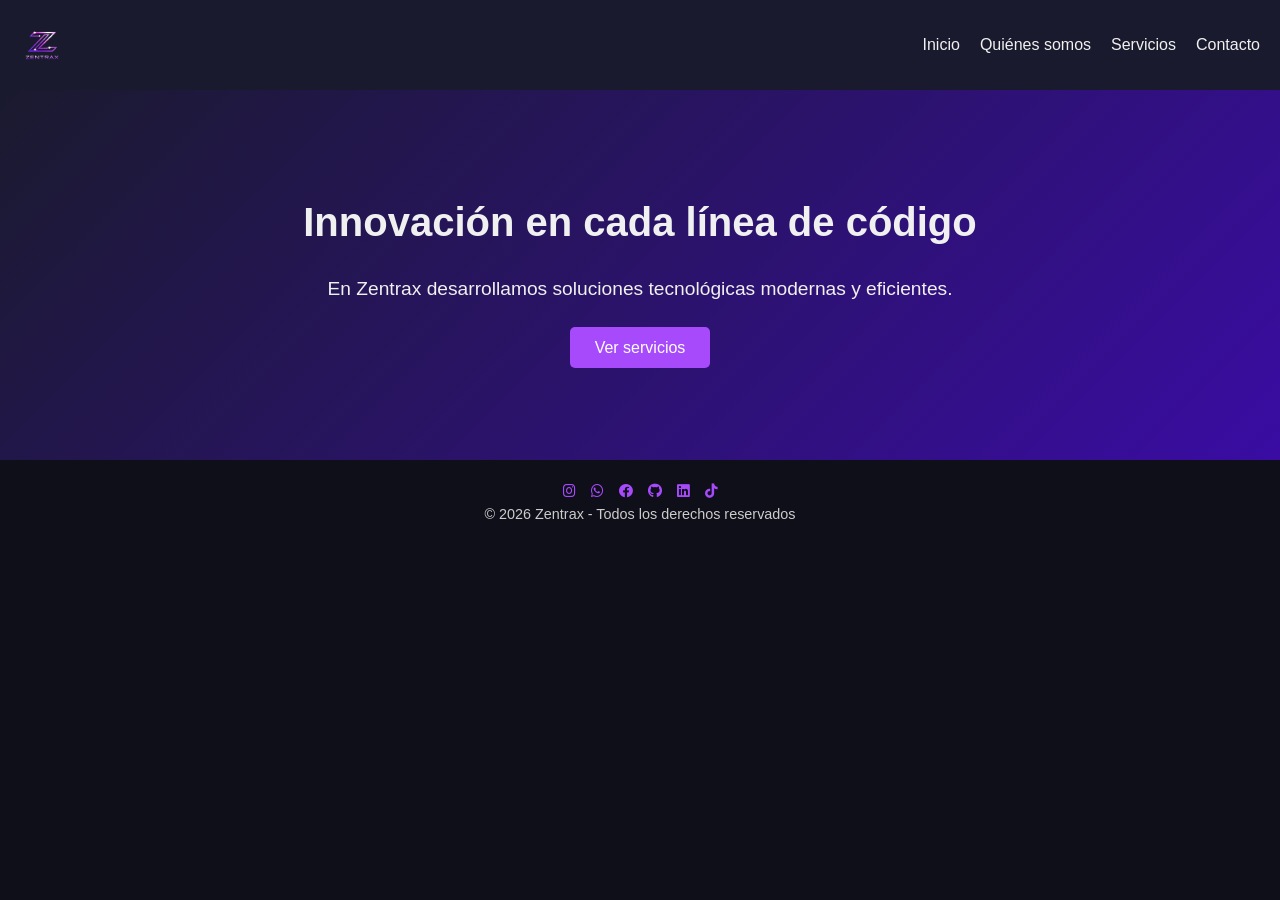
<file: index.html>
<!DOCTYPE html>
<html lang="es">
<head>
  <meta charset="UTF-8">
  <meta name="viewport" content="width=device-width, initial-scale=1.0">
  <title>Zentrax - Software Solutions</title>
  <link rel="stylesheet" href="https://cdnjs.cloudflare.com/ajax/libs/font-awesome/6.0.0/css/all.min.css">
  <link rel="stylesheet" href="css/styles.css">
</head>
<body>
  <!-- Header -->
  <header class="header">
    <img src="img/logo.png" alt="logo de zantrax" class="logo">
    <div class="header-right">
      <nav class="nav">
        <ul>
          <li><a href="index.html">Inicio</a></li>
          <li><a href="quienes_somos.html">Quiénes somos</a></li>
          <li><a href="servicios.html">Servicios</a></li>
          <li><a href="contacto.html">Contacto</a></li>
        </ul>
      </nav>
    </div>
  </header>

  <!-- Hero Section -->
  <section class="hero">
    <h1>Innovación en cada línea de código</h1>
    <p>En Zentrax desarrollamos soluciones tecnológicas modernas y eficientes.</p>
    <a href="servicios.html" class="btn">Ver servicios</a>
  </section>

  <!-- Footer -->
  <footer class="footer">
  <div class="social-links">
    <a href="https://www.instagram.com/zentrax.sas/" target="_blank">
      <i class="fab fa-instagram"></i>
    </a>
    <a href="https://wa.me/598099868351?text=Hola%20Zentrax%2C%20quiero%20informaci%C3%B3n" target="_blank">
      <i class="fab fa-whatsapp"></i>
    </a>
    <a href="https://www.facebook.com/profile.php?id=61575480760576" target="_blank">
      <i class="fab fa-facebook"></i>
    </a>
    <a href="https://github.com/zentraxsas" target="_blank">
      <i class="fab fa-github"></i>
    </a>
    <a href="https://www.linkedin.com/company/zantrax" target="_blank">
      <i class="fab fa-linkedin"></i>
    </a>
    <a href="https://www.tiktok.com/@zentrax.sas" target="_blank">
      <i class="fab fa-tiktok"></i>
    </a>
  </div>
  <p>&copy; 2026 Zentrax - Todos los derechos reservados</p>
</footer>

</body>
</html>
</file>
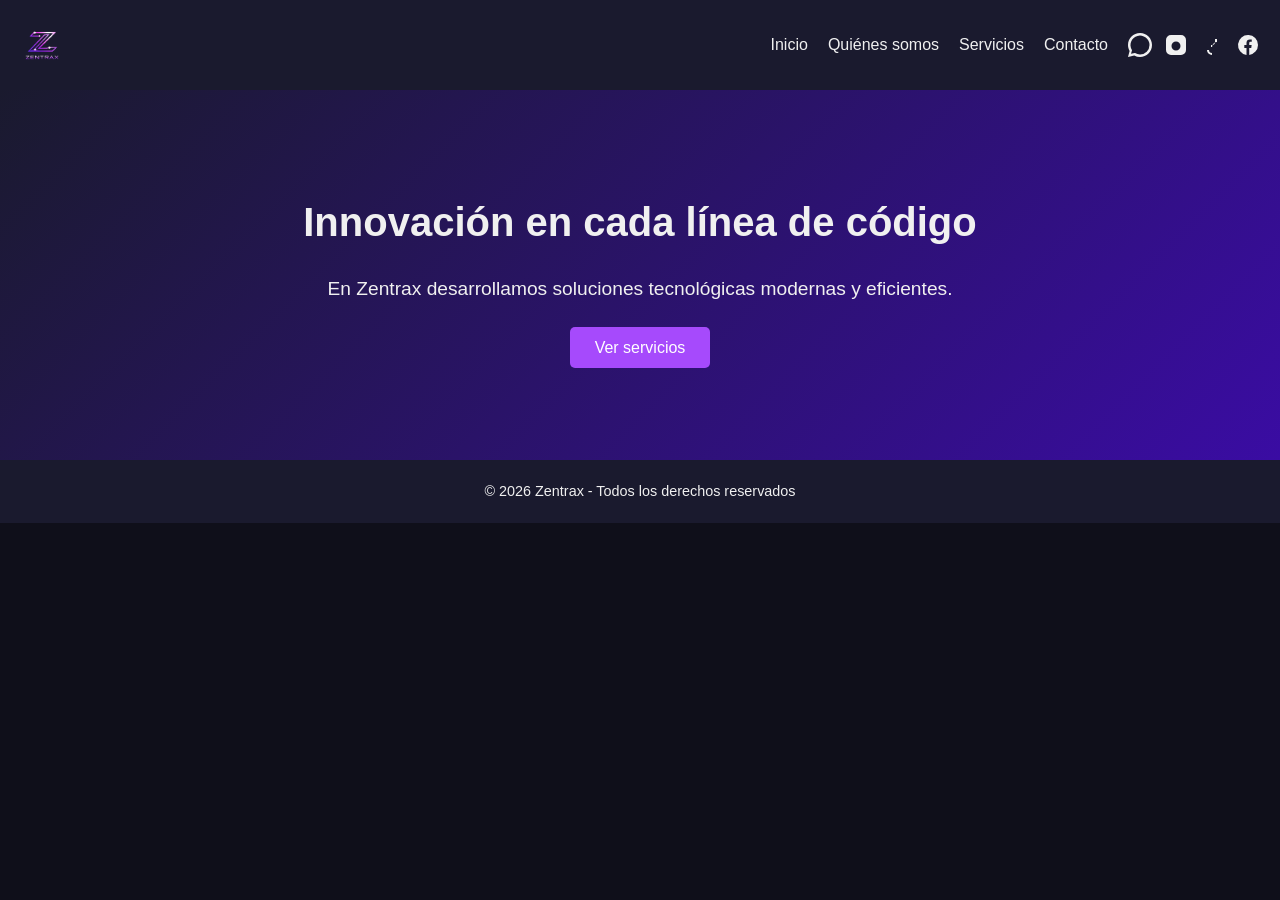
<file: frontend/index.html>
<!DOCTYPE html>
<html lang="es">
<head>
  <meta charset="UTF-8">
  <meta name="viewport" content="width=device-width, initial-scale=1.0">
  <title>Zentrax - Software Solutions</title>
  <link rel="stylesheet" href="css/styles.css">
</head>
<body>
  <!-- Header -->
  <header class="header">
    <img src="img/logo.png" alt="logo de zantrax" class="logo">
    <div class="header-right">
      <nav class="nav">
        <ul>
          <li><a href="index.html">Inicio</a></li>
          <li><a href="quienes_somos.html">Quiénes somos</a></li>
          <li><a href="servicios.html">Servicios</a></li>
          <li><a href="contacto.html">Contacto</a></li>
        </ul>
      </nav>

      <div class="social-icons" aria-hidden="false">
        <a href="https://wa.me/" target="_blank" rel="noopener noreferrer" aria-label="WhatsApp">
          <svg class="social-icon" viewBox="0 0 24 24" fill="none" xmlns="http://www.w3.org/2000/svg"><path fill="currentColor" d="M20.52 3.48A11.93 11.93 0 0012 0C5.373 0 .002 5.37.002 12c0 2.11.55 4.18 1.6 6.01L0 24l6.23-1.62A11.93 11.93 0 0012 24c6.627 0 12-5.37 12-12 0-3.2-1.25-6.17-3.48-8.52zM12 21.5a9.49 9.49 0 01-4.93-1.4l-.35-.21-3.7.96.99-3.61-.23-.37A9.5 9.5 0 1121.5 12 9.46 9.46 0 0112 21.5z"/></svg>
        </a>

        <a href="https://instagram.com/" target="_blank" rel="noopener noreferrer" aria-label="Instagram">
          <svg class="social-icon" viewBox="0 0 24 24" fill="none" xmlns="http://www.w3.org/2000/svg"><path fill="currentColor" d="M7 2h10a5 5 0 015 5v10a5 5 0 01-5 5H7a5 5 0 01-5-5V7a5 5 0 015-5zm5 6.5A4.5 4.5 0 1016.5 13 4.5 4.5 0 0012 8.5zM18 6.2a1.2 1.2 0 11-1.2-1.2A1.2 1.2 0 0118 6.2z"/></svg>
        </a>

        <a href="https://www.tiktok.com/" target="_blank" rel="noopener noreferrer" aria-label="TikTok">
          <svg class="social-icon" viewBox="0 0 24 24" fill="none" xmlns="http://www.w3.org/2000/svg"><path fill="currentColor" d="M17 3v6.09A4.91 4.91 0 0012.09 14H11v-2h1.09A2.91 2.91 0 0015 9.09V6h2V3h-1zM12 22a5 5 0 01-5-5h2a3 3 0 003 3v2z"/></svg>
        </a>

        <a href="https://facebook.com/" target="_blank" rel="noopener noreferrer" aria-label="Facebook">
          <svg class="social-icon" viewBox="0 0 24 24" fill="none" xmlns="http://www.w3.org/2000/svg"><path fill="currentColor" d="M22 12a10 10 0 10-11.5 9.9v-7h-2.2V12h2.2V9.8c0-2.2 1.3-3.4 3.3-3.4.95 0 1.95.17 1.95.17v2.15h-1.1c-1.08 0-1.42.67-1.42 1.35V12h2.42l-.39 2.9h-2.03v7A10 10 0 0022 12z"/></svg>
        </a>
      </div>
    </div>
  </header>

  <!-- Hero Section -->
  <section class="hero">
    <h1>Innovación en cada línea de código</h1>
    <p>En Zentrax desarrollamos soluciones tecnológicas modernas y eficientes.</p>
    <a href="servicios.html" class="btn">Ver servicios</a>
  </section>

  <!-- Footer -->
  <footer class="footer">
    <p>&copy; 2026 Zentrax - Todos los derechos reservados</p>
  </footer>
</body>
</html>
</file>
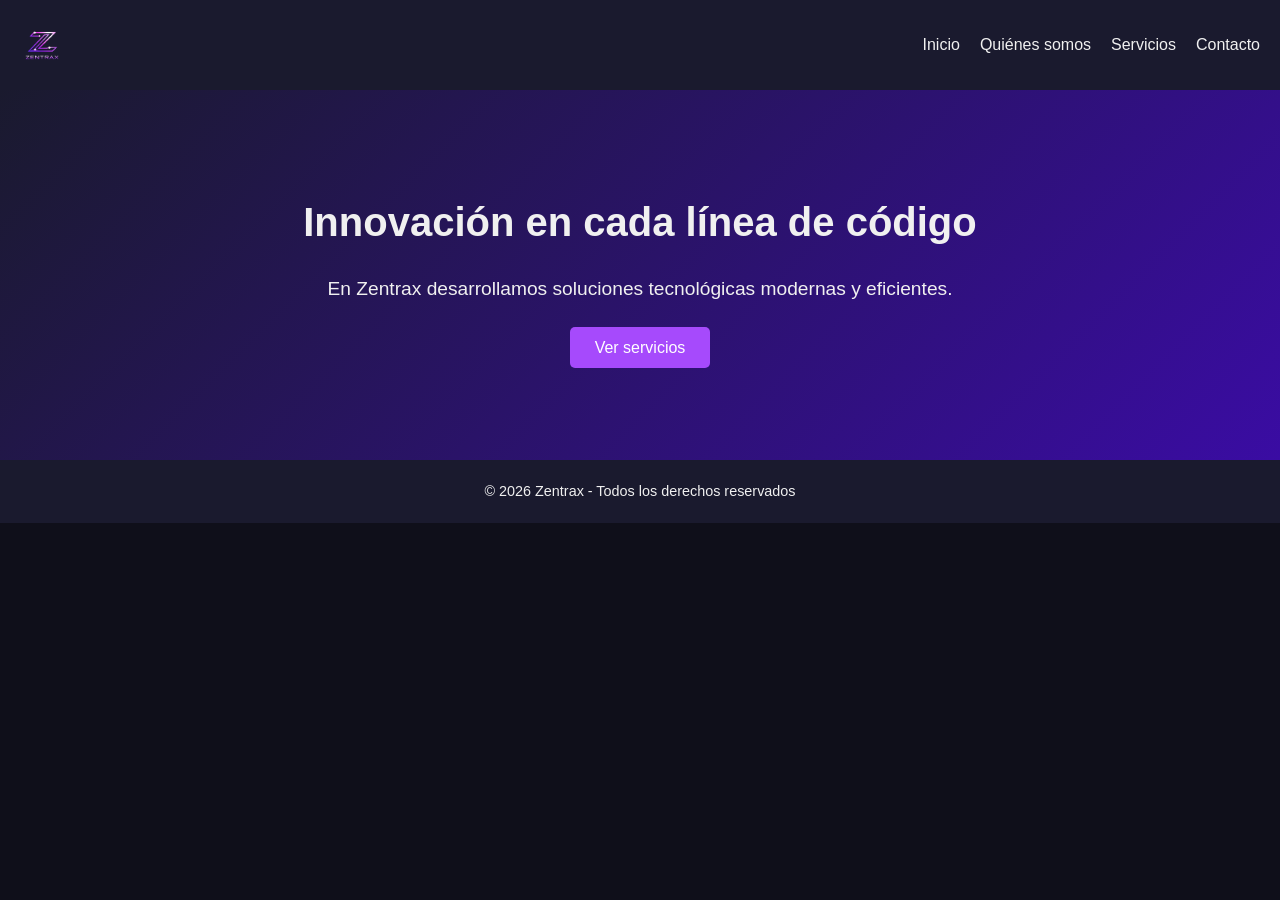
<file: zentrax/index.htm>
<!DOCTYPE html>
<html lang="es">
<head>
  <meta charset="UTF-8">
  <meta name="viewport" content="width=device-width, initial-scale=1.0">
  <title>Zentrax - Software Solutions</title>
  <link rel="stylesheet" href="css/styles.css">
</head>
<body>
  <!-- Header -->
  <header class="header">
    <img src="img/logo.png" alt="logo de zantrax" class="logo">
    <nav class="nav">
      <ul>
        <li><a href="index.html">Inicio</a></li>
        <li><a href="quienes.html">Quiénes somos</a></li>
        <li><a href="servicios.html">Servicios</a></li>
        <li><a href="contacto.html">Contacto</a></li>
      </ul>
    </nav>
  </header>

  <!-- Hero Section -->
  <section class="hero">
    <h1>Innovación en cada línea de código</h1>
    <p>En Zentrax desarrollamos soluciones tecnológicas modernas y eficientes.</p>
    <a href="servicios.html" class="btn">Ver servicios</a>
  </section>

  <!-- Footer -->
  <footer class="footer">
    <p>&copy; 2026 Zentrax - Todos los derechos reservados</p>
  </footer>
</body>
</html>
</file>
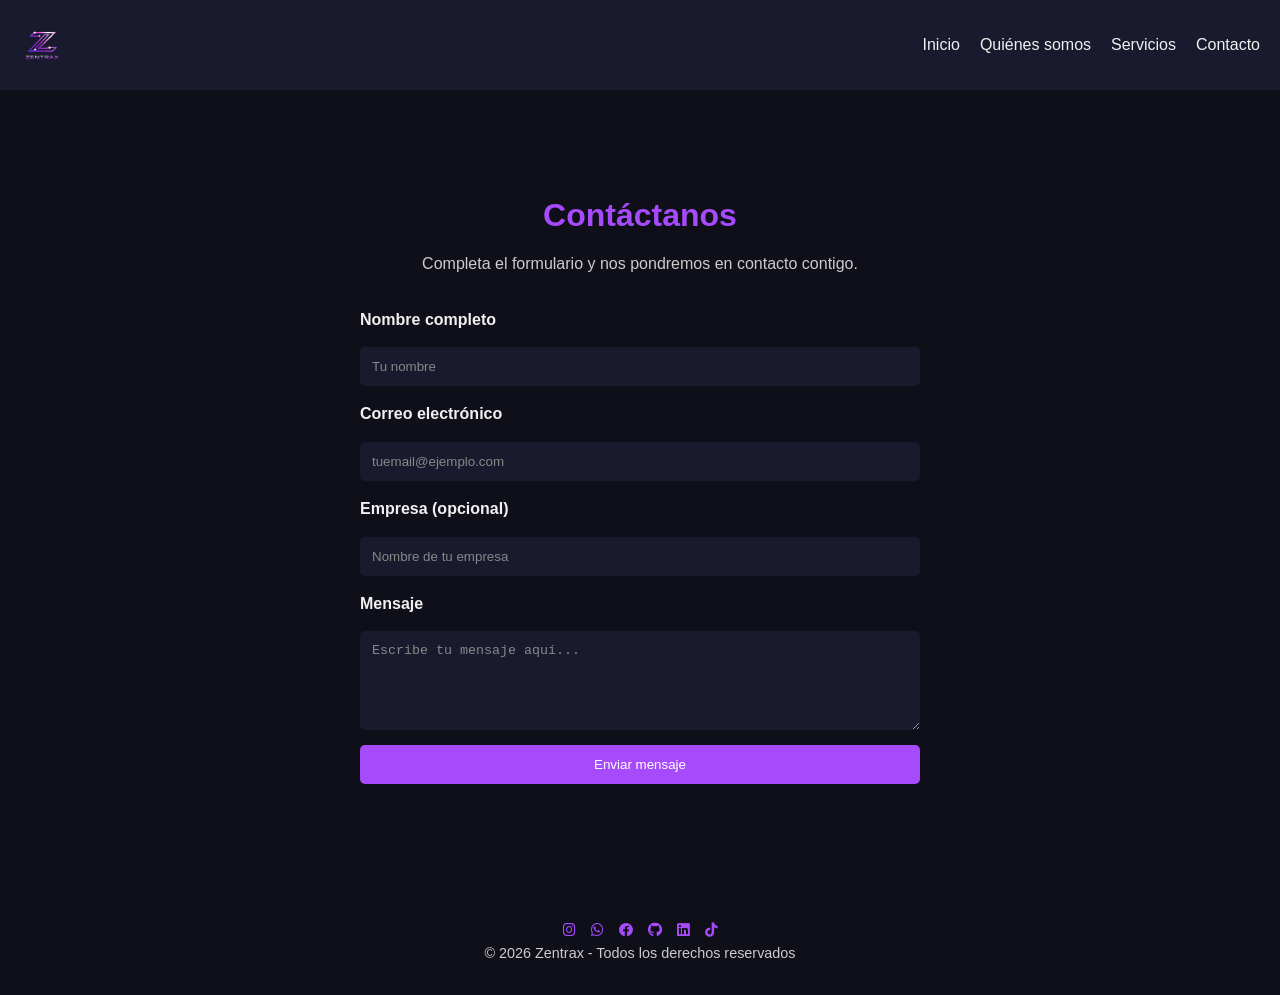
<file: contacto.html>
<!DOCTYPE html>
<html lang="es">
<head>
  <meta charset="UTF-8">
  <meta name="viewport" content="width=device-width, initial-scale=1.0">
  <title>Contacto - Zentrax</title>
  <link rel="stylesheet" href="https://cdnjs.cloudflare.com/ajax/libs/font-awesome/6.0.0/css/all.min.css">
  <link rel="stylesheet" href="css/styles.css">
</head>
<body>
  <!-- Header -->
  <header class="header">
    <img src="img/logo.png" alt="Logo Zantrax" class="logo">
    <nav class="nav">
      <ul>
        <li><a href="index.html">Inicio</a></li>
      <li><a href="quienes_somos.html">Quiénes somos</a></li>
        <li><a href="servicios.html">Servicios</a></li>
        <li><a href="contacto.html" class="active">Contacto</a></li>
      </ul>
    </nav>
  </header>

  <!-- Contact Form -->
  <section class="contact">
    <h1>Contáctanos</h1>
    <p>Completa el formulario y nos pondremos en contacto contigo.</p>
    
    <form id="contact-form" class="contact-form" action="https://formspree.io/f/mykakzzl" method="post">
      <label for="nombre">Nombre completo</label>
      <input type="text" id="nombre" name="nombre" placeholder="Tu nombre" required>

      <label for="email">Correo electrónico</label>
      <input type="email" id="email" name="email" placeholder="tuemail@ejemplo.com" required>

      <label for="empresa">Empresa (opcional)</label>
      <input type="text" id="empresa" name="empresa" placeholder="Nombre de tu empresa">

      <label for="mensaje">Mensaje</label>
      <textarea id="mensaje" name="mensaje" rows="5" placeholder="Escribe tu mensaje aquí..." required></textarea>

      <button type="submit" class="btn">Enviar mensaje</button>
      <div id="form-result" class="form-result" aria-live="polite"></div>
    </form>
  </section>

  <!-- Footer -->
  <footer class="footer">
  <div class="social-links">
    <a href="https://www.instagram.com/zentrax.sas/" target="_blank">
      <i class="fab fa-instagram"></i>
    </a>
    <a href="https://wa.me/598099868351?text=Hola%20Zentrax%2C%20quiero%20informaci%C3%B3n" target="_blank">
      <i class="fab fa-whatsapp"></i>
    </a>
    <a href="https://www.facebook.com/profile.php?id=61575480760576" target="_blank">
      <i class="fab fa-facebook"></i>
    </a>
    <a href="https://github.com/zentraxsas" target="_blank">
      <i class="fab fa-github"></i>
    </a>
    <a href="https://www.linkedin.com/company/zantrax" target="_blank">
      <i class="fab fa-linkedin"></i>
    </a>
    <a href="https://www.tiktok.com/@zentrax.sas" target="_blank">
      <i class="fab fa-tiktok"></i>
    </a>
  </div>
  <p>&copy; 2026 Zentrax - Todos los derechos reservados</p>
</footer>
  <script src="js/script.js"></script>
</body>
</html>
</file>
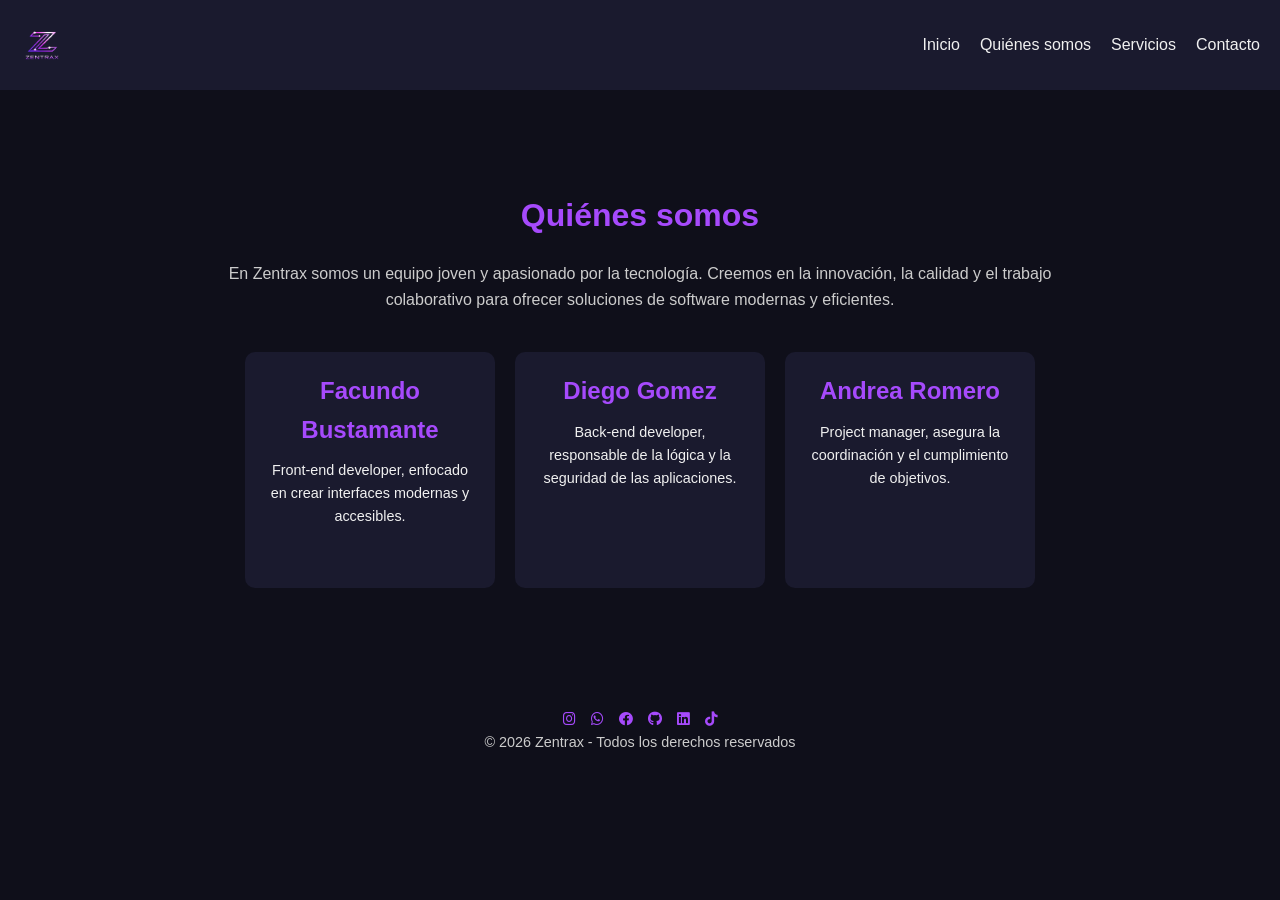
<file: quienes_somos.html>
<!DOCTYPE html>
<html lang="es">
<head>
  <meta charset="UTF-8">
  <meta name="viewport" content="width=device-width, initial-scale=1.0">
  <title>Quiénes somos - Zentrax</title>
  <link rel="stylesheet" href="https://cdnjs.cloudflare.com/ajax/libs/font-awesome/6.0.0/css/all.min.css">
  <link rel="stylesheet" href="css/styles.css">
</head>
<body>
  <!-- Header -->
  <header class="header">
    <img src="img/logo.png" alt="Logo Zantrax" class="logo">
    <nav class="nav">
      <ul>
        <li><a href="index.html">Inicio</a></li>
        <li><a href="quienes.html" class="active">Quiénes somos</a></li>
        <li><a href="servicios.html">Servicios</a></li>
        <li><a href="contacto.html">Contacto</a></li>
      </ul>
    </nav>
  </header>

  <!-- About Us Section -->
  <section class="about">
    <h1>Quiénes somos</h1>
    <p>En Zentrax somos un equipo joven y apasionado por la tecnología. 
       Creemos en la innovación, la calidad y el trabajo colaborativo para 
       ofrecer soluciones de software modernas y eficientes.</p>

    <div class="team">
      <div class="member">
        <h2>Facundo Bustamante</h2>
        <p>Front-end developer, enfocado en crear interfaces modernas y accesibles.</p>
      </div>
      <div class="member">
        <h2>Diego Gomez</h2>
        <p>Back-end developer, responsable de la lógica y la seguridad de las aplicaciones.</p>
      </div>
      <div class="member">
        <h2>Andrea Romero</h2>
        <p>Project manager, asegura la coordinación y el cumplimiento de objetivos.</p>
      </div>
    </div>
  </section>

  <!-- Footer -->
  <footer class="footer">
  <div class="social-links">
    <a href="https://www.instagram.com/zentrax.sas/" target="_blank">
      <i class="fab fa-instagram"></i>
    </a>
    <a href="https://wa.me/598099868351?text=Hola%20Zentrax%2C%20quiero%20informaci%C3%B3n" target="_blank">
      <i class="fab fa-whatsapp"></i>
    </a>
    <a href="https://www.facebook.com/profile.php?id=61575480760576" target="_blank">
      <i class="fab fa-facebook"></i>
    </a>
    <a href="https://github.com/zentraxsas" target="_blank">
      <i class="fab fa-github"></i>
    </a>
    <a href="https://www.linkedin.com/company/zantrax" target="_blank">
      <i class="fab fa-linkedin"></i>
    </a>
    <a href="https://www.tiktok.com/@zentrax.sas" target="_blank">
      <i class="fab fa-tiktok"></i>
    </a>
  </div>
  <p>&copy; 2026 Zentrax - Todos los derechos reservados</p>
</footer>
</body>
</html>
</file>
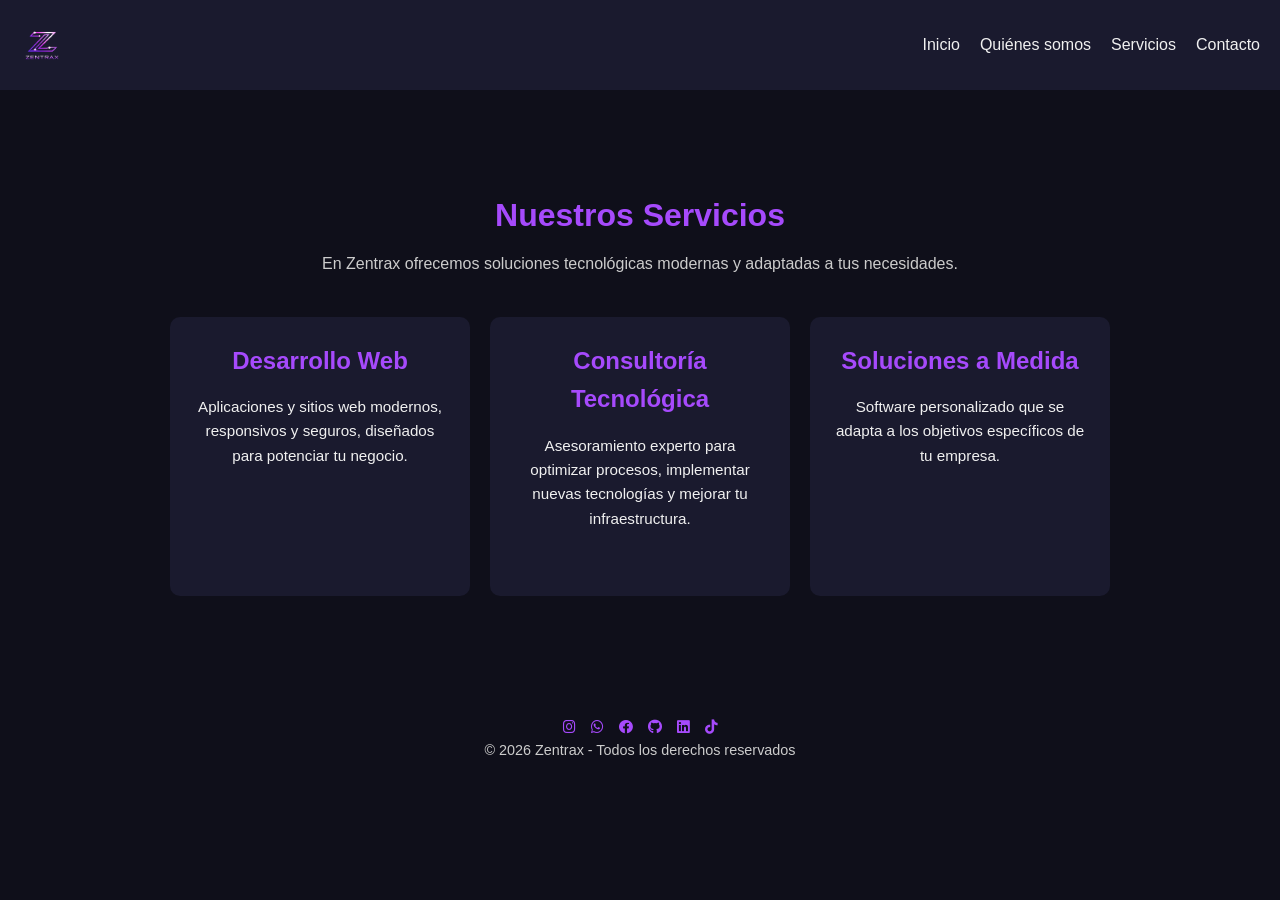
<file: servicios.html>
<!DOCTYPE html>
<html lang="es">
<head>
  <meta charset="UTF-8">
  <meta name="viewport" content="width=device-width, initial-scale=1.0">
  <title>Servicios - Zentrax</title>
  <link rel="stylesheet" href="https://cdnjs.cloudflare.com/ajax/libs/font-awesome/6.0.0/css/all.min.css">
  <link rel="stylesheet" href="css/styles.css">
</head>
<body>
  <!-- Header -->
  <header class="header">
    <img src="img/logo.png" alt="Logo Zentrax" class="logo">
    <nav class="nav">
      <ul>
        <li><a href="index.html">Inicio</a></li>
        <li><a href="quienes_somos.html">Quiénes somos</a></li>
        <li><a href="servicios.html" class="active">Servicios</a></li>
        <li><a href="contacto.html">Contacto</a></li>
      </ul>
    </nav>
  </header>

  <!-- Services Section -->
  <section class="services">
    <h1>Nuestros Servicios</h1>
    <p>En Zentrax ofrecemos soluciones tecnológicas modernas y adaptadas a tus necesidades.</p>

    <div class="service-cards">
      <div class="card">
        <h2>Desarrollo Web</h2>
        <p>Aplicaciones y sitios web modernos, responsivos y seguros, diseñados para potenciar tu negocio.</p>
      </div>

      <div class="card">
        <h2>Consultoría Tecnológica</h2>
        <p>Asesoramiento experto para optimizar procesos, implementar nuevas tecnologías y mejorar tu infraestructura.</p>
      </div>

      <div class="card">
        <h2>Soluciones a Medida</h2>
        <p>Software personalizado que se adapta a los objetivos específicos de tu empresa.</p>
      </div>
    </div>
  </section>

  <!-- Footer -->
  <footer class="footer">
  <div class="social-links">
    <a href="https://www.instagram.com/zentrax.sas/" target="_blank">
      <i class="fab fa-instagram"></i>
    </a>
    <a href="https://wa.me/598099868351?text=Hola%20Zentrax%2C%20quiero%20informaci%C3%B3n" target="_blank">
      <i class="fab fa-whatsapp"></i>
    </a>
    <a href="https://www.facebook.com/profile.php?id=61575480760576" target="_blank">
      <i class="fab fa-facebook"></i>
    </a>
    <a href="https://github.com/zentraxsas" target="_blank">
      <i class="fab fa-github"></i>
    </a>
    <a href="https://www.linkedin.com/company/zantrax" target="_blank">
      <i class="fab fa-linkedin"></i>
    </a>
    <a href="https://www.tiktok.com/@zentrax.sas" target="_blank">
      <i class="fab fa-tiktok"></i>
    </a>
  </div>
  <p>&copy; 2026 Zentrax - Todos los derechos reservados</p>
</footer>
</body>
</html>
</file>
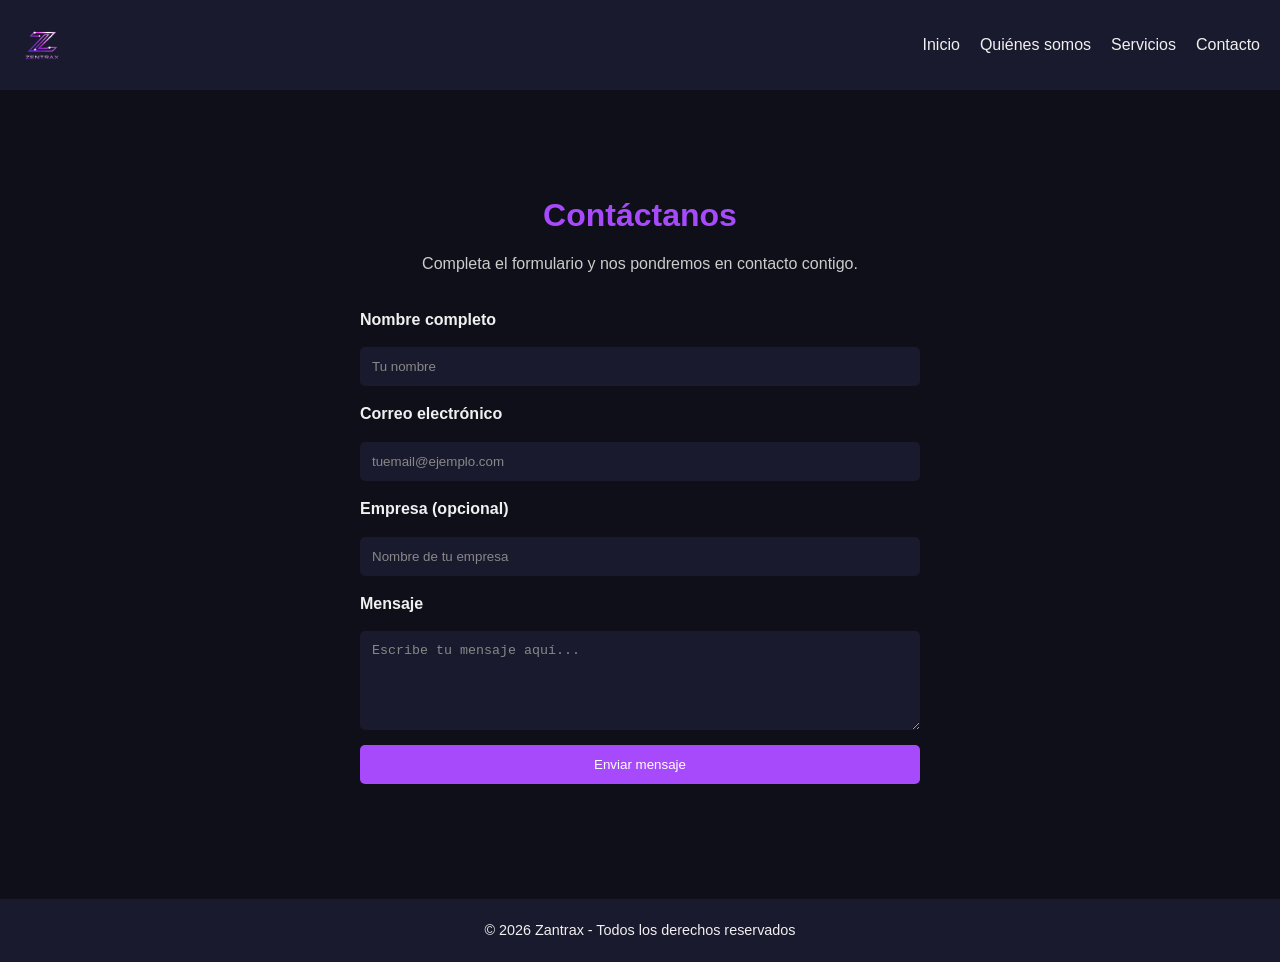
<file: frontend/contacto.html>
<!DOCTYPE html>
<html lang="es">
<head>
  <meta charset="UTF-8">
  <meta name="viewport" content="width=device-width, initial-scale=1.0">
  <title>Contacto - Zantrax</title>
  <link rel="stylesheet" href="css/styles.css">
</head>
<body>
  <!-- Header -->
  <header class="header">
    <img src="img/logo.png" alt="Logo Zantrax" class="logo">
    <nav class="nav">
      <ul>
        <li><a href="index.html">Inicio</a></li>
        <li><a href="quienes.html">Quiénes somos</a></li>
        <li><a href="servicios.html">Servicios</a></li>
        <li><a href="contacto.html" class="active">Contacto</a></li>
      </ul>
    </nav>
  </header>

  <!-- Contact Form -->
  <section class="contact">
    <h1>Contáctanos</h1>
    <p>Completa el formulario y nos pondremos en contacto contigo.</p>
    
    <form id="contact-form" class="contact-form" action="https://formspree.io/f/mykakzzl" method="post">
      <label for="nombre">Nombre completo</label>
      <input type="text" id="nombre" name="nombre" placeholder="Tu nombre" required>

      <label for="email">Correo electrónico</label>
      <input type="email" id="email" name="email" placeholder="tuemail@ejemplo.com" required>

      <label for="empresa">Empresa (opcional)</label>
      <input type="text" id="empresa" name="empresa" placeholder="Nombre de tu empresa">

      <label for="mensaje">Mensaje</label>
      <textarea id="mensaje" name="mensaje" rows="5" placeholder="Escribe tu mensaje aquí..." required></textarea>

      <button type="submit" class="btn">Enviar mensaje</button>
      <div id="form-result" class="form-result" aria-live="polite"></div>
    </form>
  </section>

  <!-- Footer -->
  <footer class="footer">
    <p>&copy; 2026 Zantrax - Todos los derechos reservados</p>
  </footer>
  <script src="js/script.js"></script>
</body>
</html>
</file>
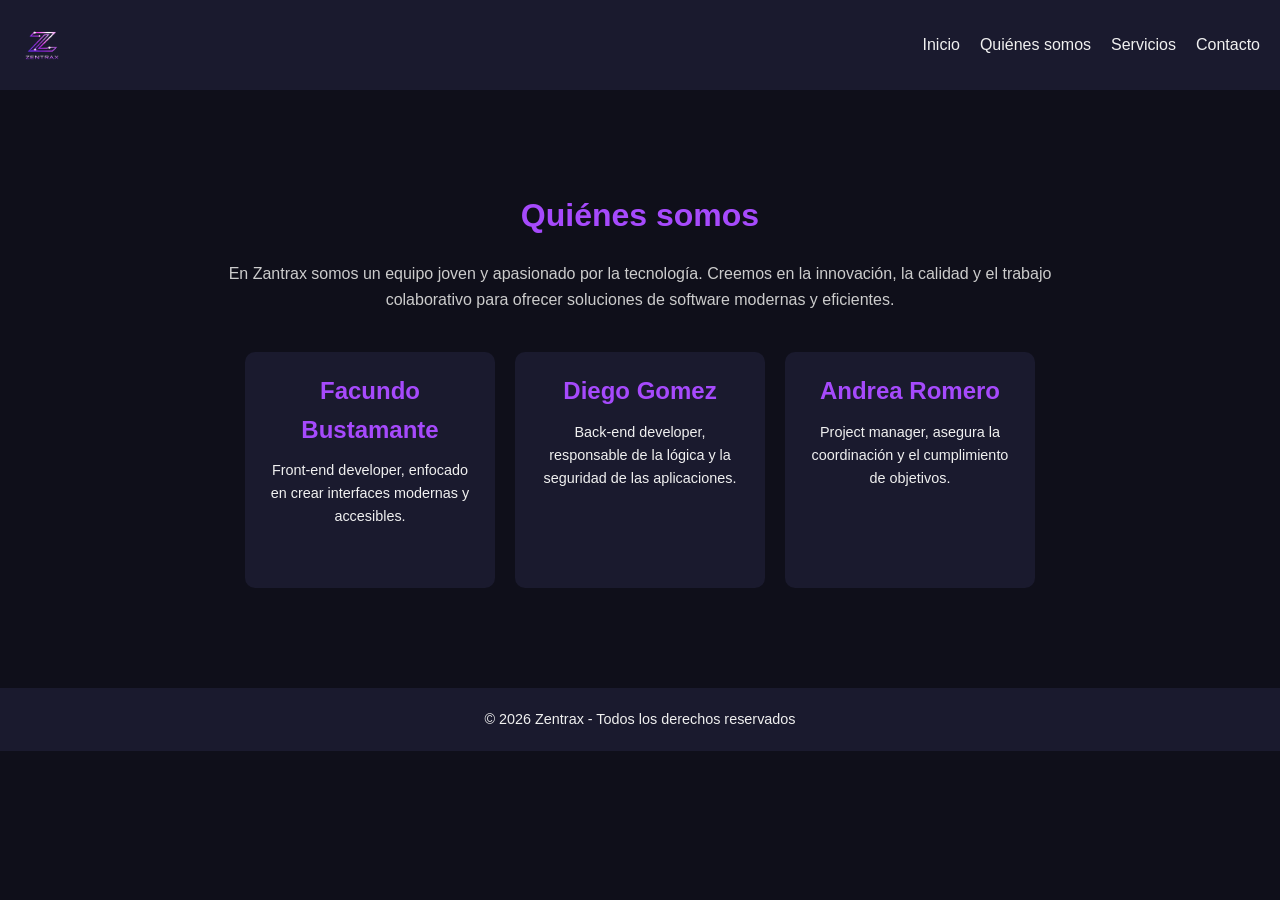
<file: frontend/quienes_somos.html>
<!DOCTYPE html>
<html lang="es">
<head>
  <meta charset="UTF-8">
  <meta name="viewport" content="width=device-width, initial-scale=1.0">
  <title>Quiénes somos - Zantrax</title>
  <link rel="stylesheet" href="css/styles.css">
</head>
<body>
  <!-- Header -->
  <header class="header">
    <img src="img/logo.png" alt="Logo Zantrax" class="logo">
    <nav class="nav">
      <ul>
        <li><a href="index.html">Inicio</a></li>
        <li><a href="quienes.html" class="active">Quiénes somos</a></li>
        <li><a href="servicios.html">Servicios</a></li>
        <li><a href="contacto.html">Contacto</a></li>
      </ul>
    </nav>
  </header>

  <!-- About Us Section -->
  <section class="about">
    <h1>Quiénes somos</h1>
    <p>En Zantrax somos un equipo joven y apasionado por la tecnología. 
       Creemos en la innovación, la calidad y el trabajo colaborativo para 
       ofrecer soluciones de software modernas y eficientes.</p>

    <div class="team">
      <div class="member">
        <h2>Facundo Bustamante</h2>
        <p>Front-end developer, enfocado en crear interfaces modernas y accesibles.</p>
      </div>
      <div class="member">
        <h2>Diego Gomez</h2>
        <p>Back-end developer, responsable de la lógica y la seguridad de las aplicaciones.</p>
      </div>
      <div class="member">
        <h2>Andrea Romero</h2>
        <p>Project manager, asegura la coordinación y el cumplimiento de objetivos.</p>
      </div>
    </div>
  </section>

  <!-- Footer -->
  <footer class="footer">
    <p>&copy; 2026 Zentrax - Todos los derechos reservados</p>
  </footer>
</body>
</html>
</file>
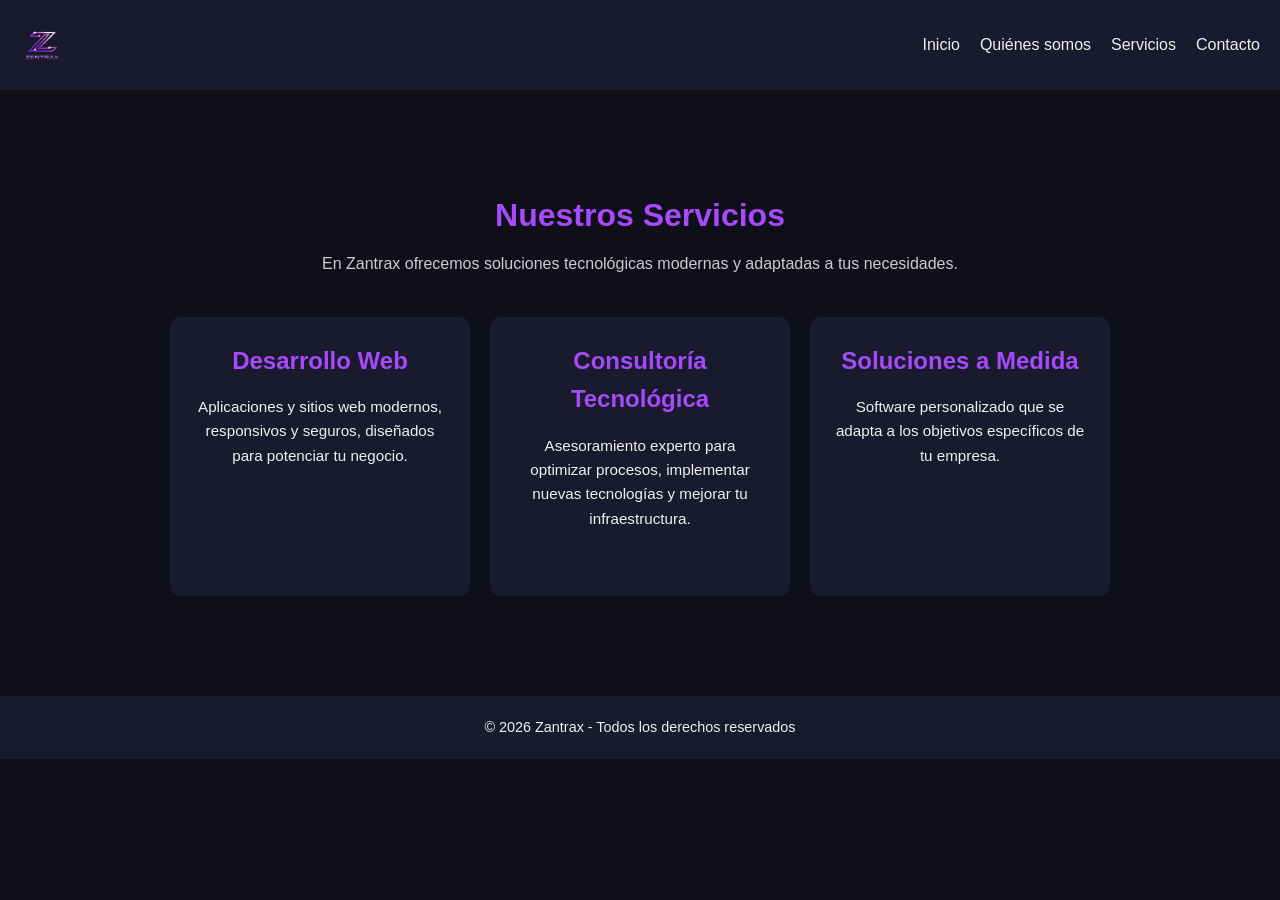
<file: frontend/servicios.html>
<!DOCTYPE html>
<html lang="es">
<head>
  <meta charset="UTF-8">
  <meta name="viewport" content="width=device-width, initial-scale=1.0">
  <title>Servicios - Zantrax</title>
  <link rel="stylesheet" href="css/styles.css">
</head>
<body>
  <!-- Header -->
  <header class="header">
    <img src="img/logo.png" alt="Logo Zantrax" class="logo">
    <nav class="nav">
      <ul>
        <li><a href="index.html">Inicio</a></li>
        <li><a href="quienes.html">Quiénes somos</a></li>
        <li><a href="servicios.html" class="active">Servicios</a></li>
        <li><a href="contacto.html">Contacto</a></li>
      </ul>
    </nav>
  </header>

  <!-- Services Section -->
  <section class="services">
    <h1>Nuestros Servicios</h1>
    <p>En Zantrax ofrecemos soluciones tecnológicas modernas y adaptadas a tus necesidades.</p>

    <div class="service-cards">
      <div class="card">
        <h2>Desarrollo Web</h2>
        <p>Aplicaciones y sitios web modernos, responsivos y seguros, diseñados para potenciar tu negocio.</p>
      </div>

      <div class="card">
        <h2>Consultoría Tecnológica</h2>
        <p>Asesoramiento experto para optimizar procesos, implementar nuevas tecnologías y mejorar tu infraestructura.</p>
      </div>

      <div class="card">
        <h2>Soluciones a Medida</h2>
        <p>Software personalizado que se adapta a los objetivos específicos de tu empresa.</p>
      </div>
    </div>
  </section>

  <!-- Footer -->
  <footer class="footer">
    <p>&copy; 2026 Zantrax - Todos los derechos reservados</p>
  </footer>
</body>
</html>
</file>
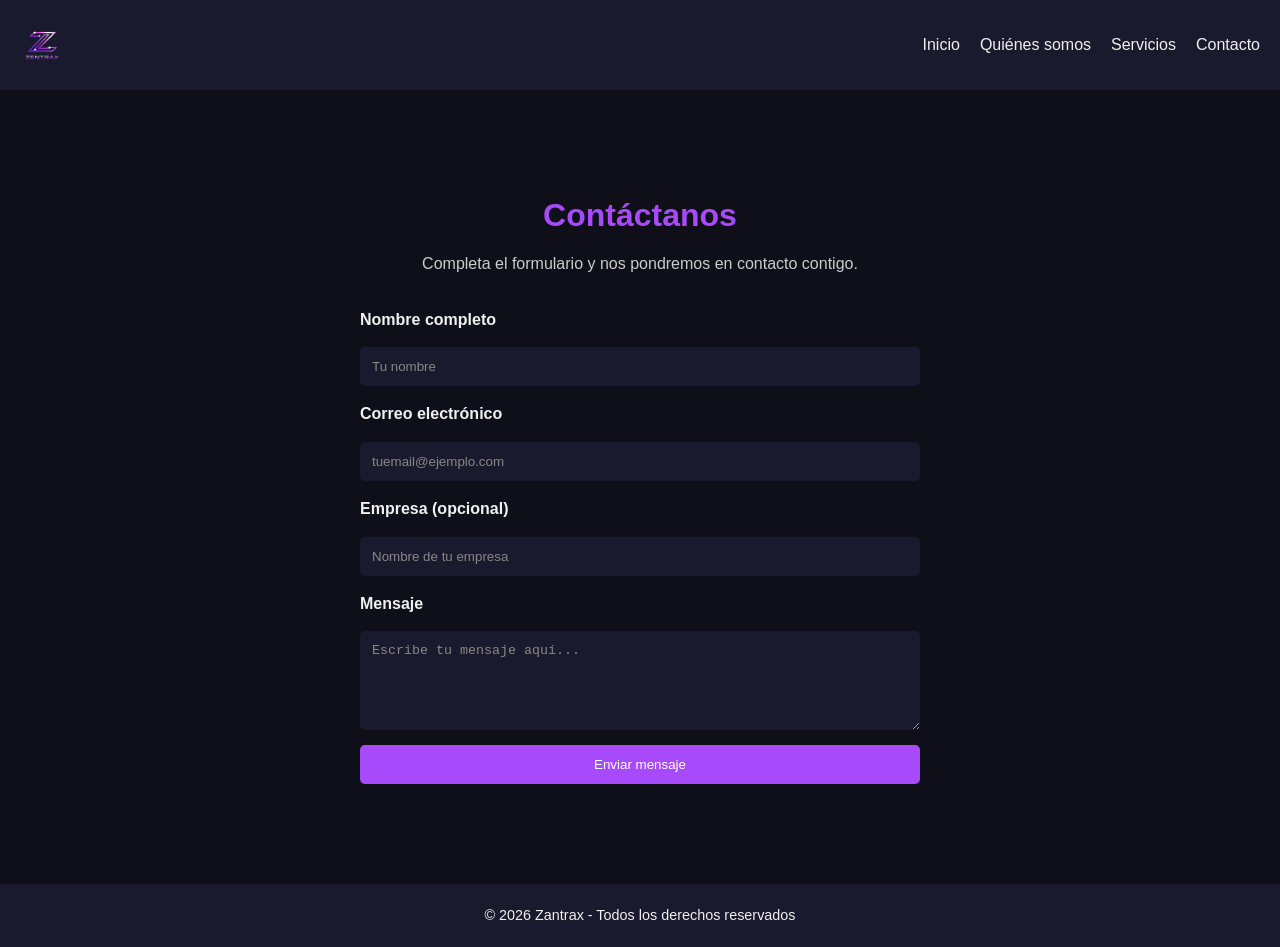
<file: zentrax/contacto.html>
<!DOCTYPE html>
<html lang="es">
<head>
  <meta charset="UTF-8">
  <meta name="viewport" content="width=device-width, initial-scale=1.0">
  <title>Contacto - Zantrax</title>
  <link rel="stylesheet" href="css/styles.css">
</head>
<body>
  <!-- Header -->
  <header class="header">
    <img src="img/logo.png" alt="Logo Zantrax" class="logo">
    <nav class="nav">
      <ul>
        <li><a href="index.html">Inicio</a></li>
        <li><a href="quienes.html">Quiénes somos</a></li>
        <li><a href="servicios.html">Servicios</a></li>
        <li><a href="contacto.html" class="active">Contacto</a></li>
      </ul>
    </nav>
  </header>

  <!-- Contact Form -->
  <section class="contact">
    <h1>Contáctanos</h1>
    <p>Completa el formulario y nos pondremos en contacto contigo.</p>
    
    <form class="contact-form">
      <label for="nombre">Nombre completo</label>
      <input type="text" id="nombre" name="nombre" placeholder="Tu nombre" required>

      <label for="email">Correo electrónico</label>
      <input type="email" id="email" name="email" placeholder="tuemail@ejemplo.com" required>

      <label for="empresa">Empresa (opcional)</label>
      <input type="text" id="empresa" name="empresa" placeholder="Nombre de tu empresa">

      <label for="mensaje">Mensaje</label>
      <textarea id="mensaje" name="mensaje" rows="5" placeholder="Escribe tu mensaje aquí..." required></textarea>

      <button type="submit" class="btn">Enviar mensaje</button>
    </form>
  </section>

  <!-- Footer -->
  <footer class="footer">
    <p>&copy; 2026 Zantrax - Todos los derechos reservados</p>
  </footer>
</body>
</html>
</file>
<file: css/styles.css>
/* Reset básico */
* {
  margin: 0;
  padding: 0;
  box-sizing: border-box;
}

/* Tipografía y colores */
body {
  font-family: 'Segoe UI', Tahoma, Geneva, Verdana, sans-serif;
  background-color: #0f0f1a;
  color: #f0f0f0;
  line-height: 1.6;
}

/* Header */
.header {
  display: flex;
  justify-content: space-between;
  align-items: center;
  padding: 20px;
  background: #1a1a2e;
}

.logo {
  height: 50px;
}

.nav ul {
  list-style: none;
  display: flex;
  gap: 20px;
}

.header-right {
  display: flex;
  align-items: center;
  gap: 20px;
}

.social-icons {
  display: flex;
  gap: 12px;
  align-items: center;
}

.social-icons a {
  color: #f0f0f0;
  display: inline-flex;
  transition: color 0.25s;
}

.social-icons a:hover {
  color: #a64afc;
}

.social-icon {
  width: 24px;
  height: 24px;
  display: block;
}

.nav a {
  text-decoration: none;
  color: #f0f0f0;
  transition: color 0.3s;
}

.nav a:hover {
  color: #a64afc; /* tono violeta moderno */
}

/* Hero */
.hero {
  text-align: center;
  padding: 100px 20px;
  background: linear-gradient(135deg, #1a1a2e, #3a0ca3);
}

.hero h1 {
  font-size: 2.5rem;
  margin-bottom: 20px;
}

.hero p {
  font-size: 1.2rem;
  margin-bottom: 30px;
}

.btn {
  background: #a64afc;
  color: #fff;
  padding: 12px 25px;
  border-radius: 5px;
  text-decoration: none;
  transition: background 0.3s;
}

.btn:hover {
  background: #6a00f4;
}

/* Footer */
.footer {
  text-align: center;
  padding: 20px;
  background: #1a1a2e;
  font-size: 0.9rem;
}

/* Contact section */
.contact {
  max-width: 600px;
  margin: 80px auto;
  padding: 20px;
  text-align: center;
}

.contact h1 {
  font-size: 2rem;
  margin-bottom: 10px;
  color: #a64afc;
}

.contact p {
  margin-bottom: 30px;
  color: #ccc;
}

.contact-form {
  display: flex;
  flex-direction: column;
  gap: 15px;
}

.contact-form label {
  text-align: left;
  font-weight: bold;
  color: #f0f0f0;
}

.contact-form input,
.contact-form textarea {
  padding: 12px;
  border: none;
  border-radius: 5px;
  background: #1a1a2e;
  color: #fff;
}

.contact-form input::placeholder,
.contact-form textarea::placeholder {
  color: #888;
}

.contact-form input:focus,
.contact-form textarea:focus {
  outline: 2px solid #a64afc;
}

.contact-form .btn {
  background: #a64afc;
  color: #fff;
  padding: 12px;
  border: none;
  border-radius: 5px;
  cursor: pointer;
  transition: background 0.3s;
}

.contact-form .btn:hover {
  background: #6a00f4;
}


/* Services section */
.services {
  max-width: 1000px;
  margin: 80px auto;
  padding: 20px;
  text-align: center;
}

.services h1 {
  font-size: 2rem;
  margin-bottom: 10px;
  color: #a64afc;
}

.services p {
  margin-bottom: 40px;
  color: #ccc;
}

.service-cards {
  display: flex;
  flex-wrap: wrap;
  gap: 20px;
  justify-content: center;
}

.card {
  background: #1a1a2e;
  border-radius: 10px;
  padding: 25px;
  flex: 1 1 280px;
  max-width: 300px;
  transition: transform 0.3s, box-shadow 0.3s;
}

.card h2 {
  color: #a64afc;
  margin-bottom: 15px;
}

.card p {
  color: #f0f0f0;
  font-size: 0.95rem;
}

.card:hover {
  transform: translateY(-5px);
  box-shadow: 0 5px 15px rgba(166, 74, 252, 0.3);
}

/* About section */
.about {
  max-width: 900px;
  margin: 80px auto;
  padding: 20px;
  text-align: center;
}

.about h1 {
  font-size: 2rem;
  margin-bottom: 20px;
  color: #a64afc;
}

.about p {
  margin-bottom: 40px;
  color: #ccc;
}

.team {
  display: flex;
  flex-wrap: wrap;
  gap: 20px;
  justify-content: center;
}

.member {
  background: #1a1a2e;
  border-radius: 10px;
  padding: 20px;
  flex: 1 1 200px;
  max-width: 250px;
  transition: transform 0.3s, box-shadow 0.3s;
}

.member h2 {
  color: #a64afc;
  margin-bottom: 10px;
}

.member p {
  color: #f0f0f0;
  font-size: 0.9rem;
}

.member:hover {
  transform: translateY(-5px);
  box-shadow: 0 5px 15px rgba(166, 74, 252, 0.3);
}
.footer {
  background: #0f0f1a;
  padding: 20px;
  text-align: center;
  color: #ccc;
}

.footer p {
  margin-bottom: 10px;
}

.social-links {
  display: flex;
  justify-content: center;
  gap: 15px;
}

.social-links a {
  color: #a64afc;
  text-decoration: none;
  font-weight: bold;
  transition: color 0.3s;
}

.social-links a:hover {
  color: #fff;
}
</file>
<file: frontend/css/styles.css>
/* Reset básico */
* {
  margin: 0;
  padding: 0;
  box-sizing: border-box;
}

/* Tipografía y colores */
body {
  font-family: 'Segoe UI', Tahoma, Geneva, Verdana, sans-serif;
  background-color: #0f0f1a;
  color: #f0f0f0;
  line-height: 1.6;
}

/* Header */
.header {
  display: flex;
  justify-content: space-between;
  align-items: center;
  padding: 20px;
  background: #1a1a2e;
}

.logo {
  height: 50px;
}

.nav ul {
  list-style: none;
  display: flex;
  gap: 20px;
}

.header-right {
  display: flex;
  align-items: center;
  gap: 20px;
}

.social-icons {
  display: flex;
  gap: 12px;
  align-items: center;
}

.social-icons a {
  color: #f0f0f0;
  display: inline-flex;
  transition: color 0.25s;
}

.social-icons a:hover {
  color: #a64afc;
}

.social-icon {
  width: 24px;
  height: 24px;
  display: block;
}

.nav a {
  text-decoration: none;
  color: #f0f0f0;
  transition: color 0.3s;
}

.nav a:hover {
  color: #a64afc; /* tono violeta moderno */
}

/* Hero */
.hero {
  text-align: center;
  padding: 100px 20px;
  background: linear-gradient(135deg, #1a1a2e, #3a0ca3);
}

.hero h1 {
  font-size: 2.5rem;
  margin-bottom: 20px;
}

.hero p {
  font-size: 1.2rem;
  margin-bottom: 30px;
}

.btn {
  background: #a64afc;
  color: #fff;
  padding: 12px 25px;
  border-radius: 5px;
  text-decoration: none;
  transition: background 0.3s;
}

.btn:hover {
  background: #6a00f4;
}

/* Footer */
.footer {
  text-align: center;
  padding: 20px;
  background: #1a1a2e;
  font-size: 0.9rem;
}

/* Contact section */
.contact {
  max-width: 600px;
  margin: 80px auto;
  padding: 20px;
  text-align: center;
}

.contact h1 {
  font-size: 2rem;
  margin-bottom: 10px;
  color: #a64afc;
}

.contact p {
  margin-bottom: 30px;
  color: #ccc;
}

.contact-form {
  display: flex;
  flex-direction: column;
  gap: 15px;
}

.contact-form label {
  text-align: left;
  font-weight: bold;
  color: #f0f0f0;
}

.contact-form input,
.contact-form textarea {
  padding: 12px;
  border: none;
  border-radius: 5px;
  background: #1a1a2e;
  color: #fff;
}

.contact-form input::placeholder,
.contact-form textarea::placeholder {
  color: #888;
}

.contact-form input:focus,
.contact-form textarea:focus {
  outline: 2px solid #a64afc;
}

.contact-form .btn {
  background: #a64afc;
  color: #fff;
  padding: 12px;
  border: none;
  border-radius: 5px;
  cursor: pointer;
  transition: background 0.3s;
}

.contact-form .btn:hover {
  background: #6a00f4;
}


/* Services section */
.services {
  max-width: 1000px;
  margin: 80px auto;
  padding: 20px;
  text-align: center;
}

.services h1 {
  font-size: 2rem;
  margin-bottom: 10px;
  color: #a64afc;
}

.services p {
  margin-bottom: 40px;
  color: #ccc;
}

.service-cards {
  display: flex;
  flex-wrap: wrap;
  gap: 20px;
  justify-content: center;
}

.card {
  background: #1a1a2e;
  border-radius: 10px;
  padding: 25px;
  flex: 1 1 280px;
  max-width: 300px;
  transition: transform 0.3s, box-shadow 0.3s;
}

.card h2 {
  color: #a64afc;
  margin-bottom: 15px;
}

.card p {
  color: #f0f0f0;
  font-size: 0.95rem;
}

.card:hover {
  transform: translateY(-5px);
  box-shadow: 0 5px 15px rgba(166, 74, 252, 0.3);
}

/* About section */
.about {
  max-width: 900px;
  margin: 80px auto;
  padding: 20px;
  text-align: center;
}

.about h1 {
  font-size: 2rem;
  margin-bottom: 20px;
  color: #a64afc;
}

.about p {
  margin-bottom: 40px;
  color: #ccc;
}

.team {
  display: flex;
  flex-wrap: wrap;
  gap: 20px;
  justify-content: center;
}

.member {
  background: #1a1a2e;
  border-radius: 10px;
  padding: 20px;
  flex: 1 1 200px;
  max-width: 250px;
  transition: transform 0.3s, box-shadow 0.3s;
}

.member h2 {
  color: #a64afc;
  margin-bottom: 10px;
}

.member p {
  color: #f0f0f0;
  font-size: 0.9rem;
}

.member:hover {
  transform: translateY(-5px);
  box-shadow: 0 5px 15px rgba(166, 74, 252, 0.3);
}
</file>
<file: zentrax/css/styles.css>
/* Reset básico */
* {
  margin: 0;
  padding: 0;
  box-sizing: border-box;
}

/* Tipografía y colores */
body {
  font-family: 'Segoe UI', Tahoma, Geneva, Verdana, sans-serif;
  background-color: #0f0f1a;
  color: #f0f0f0;
  line-height: 1.6;
}

/* Header */
.header {
  display: flex;
  justify-content: space-between;
  align-items: center;
  padding: 20px;
  background: #1a1a2e;
}

.logo {
  height: 50px;
}

.nav ul {
  list-style: none;
  display: flex;
  gap: 20px;
}

.nav a {
  text-decoration: none;
  color: #f0f0f0;
  transition: color 0.3s;
}

.nav a:hover {
  color: #a64afc; /* tono violeta moderno */
}

/* Hero */
.hero {
  text-align: center;
  padding: 100px 20px;
  background: linear-gradient(135deg, #1a1a2e, #3a0ca3);
}

.hero h1 {
  font-size: 2.5rem;
  margin-bottom: 20px;
}

.hero p {
  font-size: 1.2rem;
  margin-bottom: 30px;
}

.btn {
  background: #a64afc;
  color: #fff;
  padding: 12px 25px;
  border-radius: 5px;
  text-decoration: none;
  transition: background 0.3s;
}

.btn:hover {
  background: #6a00f4;
}

/* Footer */
.footer {
  text-align: center;
  padding: 20px;
  background: #1a1a2e;
  font-size: 0.9rem;
}

/* Contact section */
.contact {
  max-width: 600px;
  margin: 80px auto;
  padding: 20px;
  text-align: center;
}

.contact h1 {
  font-size: 2rem;
  margin-bottom: 10px;
  color: #a64afc;
}

.contact p {
  margin-bottom: 30px;
  color: #ccc;
}

.contact-form {
  display: flex;
  flex-direction: column;
  gap: 15px;
}

.contact-form label {
  text-align: left;
  font-weight: bold;
  color: #f0f0f0;
}

.contact-form input,
.contact-form textarea {
  padding: 12px;
  border: none;
  border-radius: 5px;
  background: #1a1a2e;
  color: #fff;
}

.contact-form input::placeholder,
.contact-form textarea::placeholder {
  color: #888;
}

.contact-form input:focus,
.contact-form textarea:focus {
  outline: 2px solid #a64afc;
}

.contact-form .btn {
  background: #a64afc;
  color: #fff;
  padding: 12px;
  border: none;
  border-radius: 5px;
  cursor: pointer;
  transition: background 0.3s;
}

.contact-form .btn:hover {
  background: #6a00f4;
}


/* Services section */
.services {
  max-width: 1000px;
  margin: 80px auto;
  padding: 20px;
  text-align: center;
}

.services h1 {
  font-size: 2rem;
  margin-bottom: 10px;
  color: #a64afc;
}

.services p {
  margin-bottom: 40px;
  color: #ccc;
}

.service-cards {
  display: flex;
  flex-wrap: wrap;
  gap: 20px;
  justify-content: center;
}

.card {
  background: #1a1a2e;
  border-radius: 10px;
  padding: 25px;
  flex: 1 1 280px;
  max-width: 300px;
  transition: transform 0.3s, box-shadow 0.3s;
}

.card h2 {
  color: #a64afc;
  margin-bottom: 15px;
}

.card p {
  color: #f0f0f0;
  font-size: 0.95rem;
}

.card:hover {
  transform: translateY(-5px);
  box-shadow: 0 5px 15px rgba(166, 74, 252, 0.3);
}
</file>
